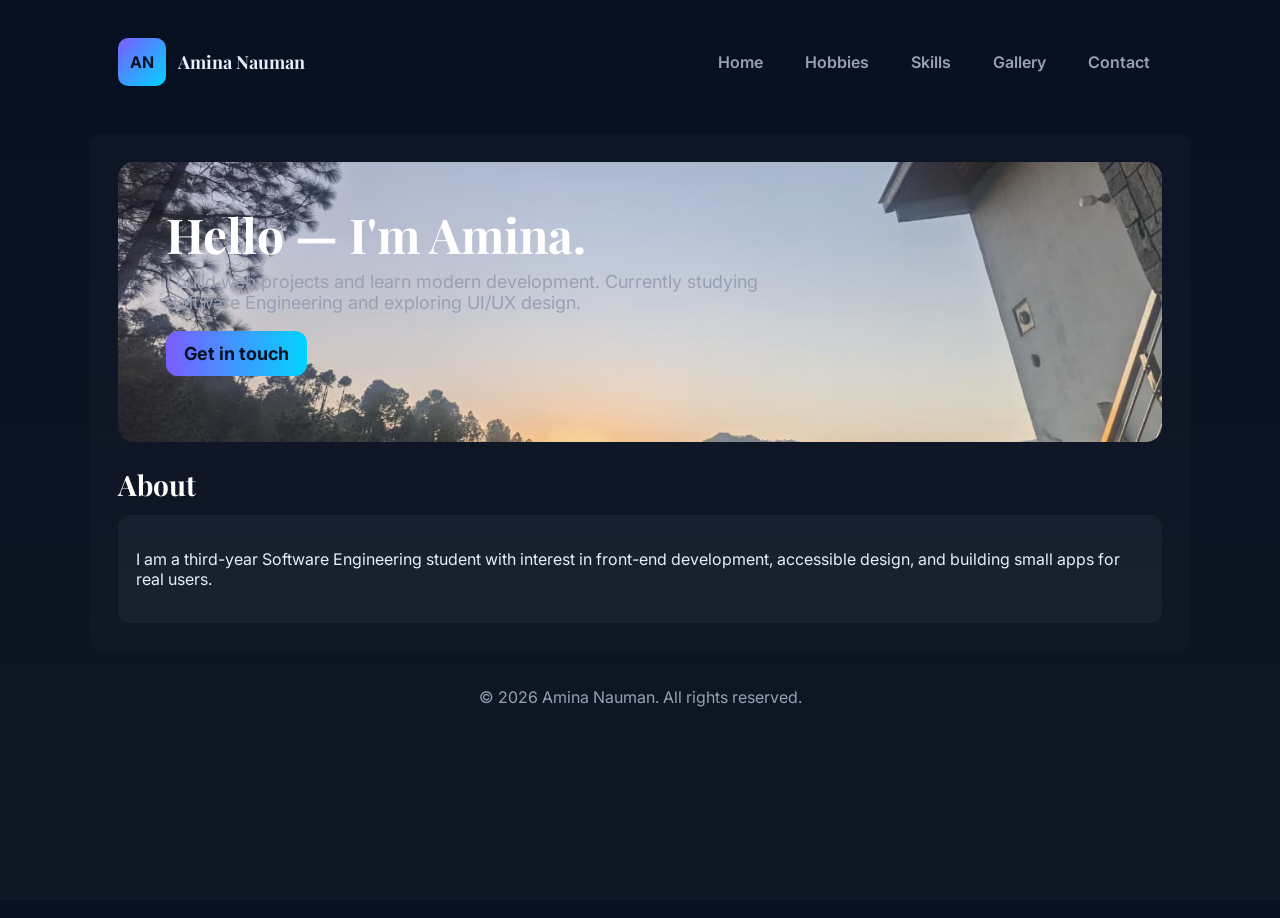
<file: index.html>
<!DOCTYPE html>
<html lang="en">
<head>
  <meta charset="UTF-8">
  <meta name="viewport" content="width=device-width, initial-scale=1">
  <title>Home - My Portfolio</title>
  <link rel="preconnect" href="https://fonts.googleapis.com">
  <link rel="preconnect" href="https://fonts.gstatic.com" crossorigin>
  <link href="https://fonts.googleapis.com/css2?family=Inter:wght@300;400;600;700;800&family=Playfair+Display:wght@400;600;700&display=swap" rel="stylesheet">
  <link rel="stylesheet" href="css/style.css">
</head>
<body>

  <header class="top">
    <div class="brand">
      <div class="logo">AN</div>
      <h1>Amina Nauman</h1>
    </div>
    <nav class="nav" aria-label="Primary">
      <a href="index.html">Home</a>
      <a href="hobbies.html">Hobbies</a>
      <a href="skills.html">Skills</a>
      <a href="gallery.html">Gallery</a>
      <a href="contact.html">Contact</a>
    </nav>
  </header>

  <main class="container">
    <section class="hero">
      <div class="hero-inner">
        <h2>Hello — I'm Amina.</h2>
        <p>I build web projects and learn modern development. Currently studying Software Engineering and exploring UI/UX design.</p>
        <p><a class="cta" href="contact.html">Get in touch</a></p>
      </div>
    </section>

    <section style="margin-top:var(--gap)">
      <h2 class="section-title">About</h2>
      <div class="card">
        <p>I am a third-year Software Engineering student with interest in front-end development, accessible design, and building small apps for real users.</p>
      </div>
    </section>
  </main>

  <footer>
    &copy; 2026 Amina Nauman. All rights reserved.
  </footer>

</body>
</html>
</file>
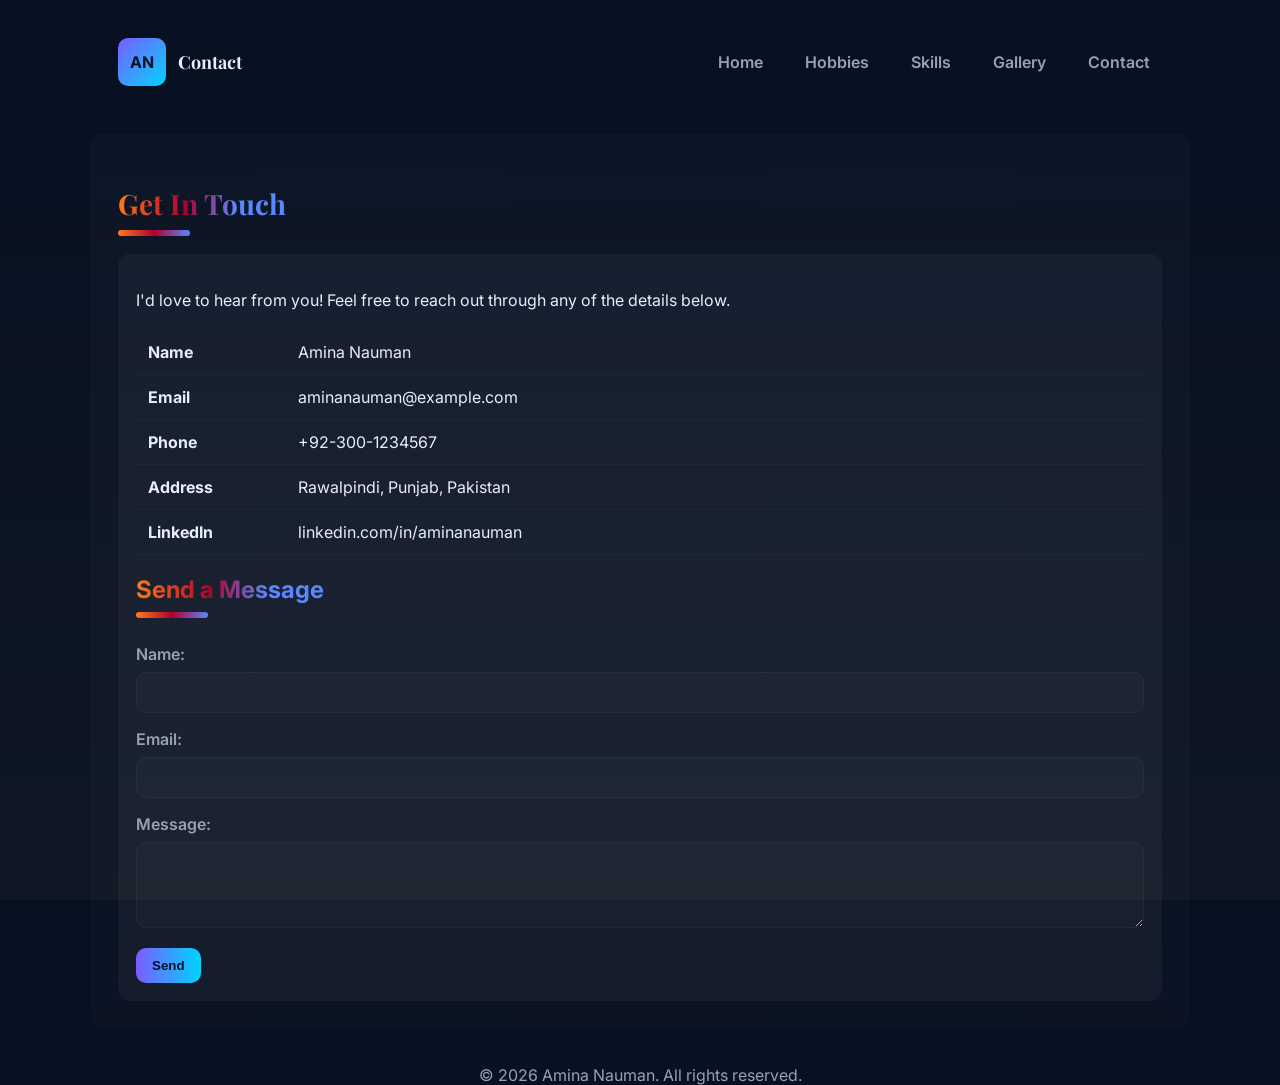
<file: contact.html>
<!DOCTYPE html>
<html lang="en">
<head>
  <meta charset="UTF-8">
  <meta name="viewport" content="width=device-width, initial-scale=1">
  <title>Contact Me - My Portfolio</title>
  <link rel="preconnect" href="https://fonts.googleapis.com">
  <link rel="preconnect" href="https://fonts.gstatic.com" crossorigin>
  <link href="https://fonts.googleapis.com/css2?family=Inter:wght@300;400;600;700;800&family=Playfair+Display:wght@400;600;700&display=swap" rel="stylesheet">
  <link rel="stylesheet" href="css/style.css">
</head>
<body>

  <header class="top">
    <div class="brand">
      <div class="logo">AN</div>
      <h1>Contact</h1>
    </div>
    <nav class="nav" aria-label="Primary">
      <a href="index.html">Home</a>
      <a href="hobbies.html">Hobbies</a>
      <a href="skills.html">Skills</a>
      <a href="gallery.html">Gallery</a>
      <a href="contact.html">Contact</a>
    </nav>
  </header>

  <main class="container">
    <h2 class="section-title"><span class="colorful-title">Get In Touch</span></h2>
    <div class="card">
      <p style="line-height:1.6">I'd love to hear from you! Feel free to reach out through any of the details below.</p>

      <table>
        <tr>
          <td style="font-weight:bold;width:150px;">Name</td>
          <td>Amina Nauman</td>
        </tr>
        <tr>
          <td style="font-weight:bold">Email</td>
          <td>aminanauman@example.com</td>
        </tr>
        <tr>
          <td style="font-weight:bold">Phone</td>
          <td>+92-300-1234567</td>
        </tr>
        <tr>
          <td style="font-weight:bold">Address</td>
          <td>Rawalpindi, Punjab, Pakistan</td>
        </tr>
        <tr>
          <td style="font-weight:bold">LinkedIn</td>
          <td>linkedin.com/in/aminanauman</td>
        </tr>
      </table>

      <h2 style="margin-top:20px"><span class="colorful-title">Send a Message</span></h2>
      <form>
        <p>
          <label style="display:block;margin-bottom:8px;font-weight:600;color:var(--muted);">Name:</label>
          <input type="text" name="name">
        </p>
        <p>
          <label style="display:block;margin-bottom:8px;font-weight:600;color:var(--muted);">Email:</label>
          <input type="email" name="email">
        </p>
        <p>
          <label style="display:block;margin-bottom:8px;font-weight:600;color:var(--muted);">Message:</label>
          <textarea name="message" rows="4"></textarea>
        </p>
        <button type="submit">Send</button>
      </form>
    </div>
  </main>

  <footer>
    &copy; 2026 Amina Nauman. All rights reserved.
  </footer>

</body>
</html>
</file>
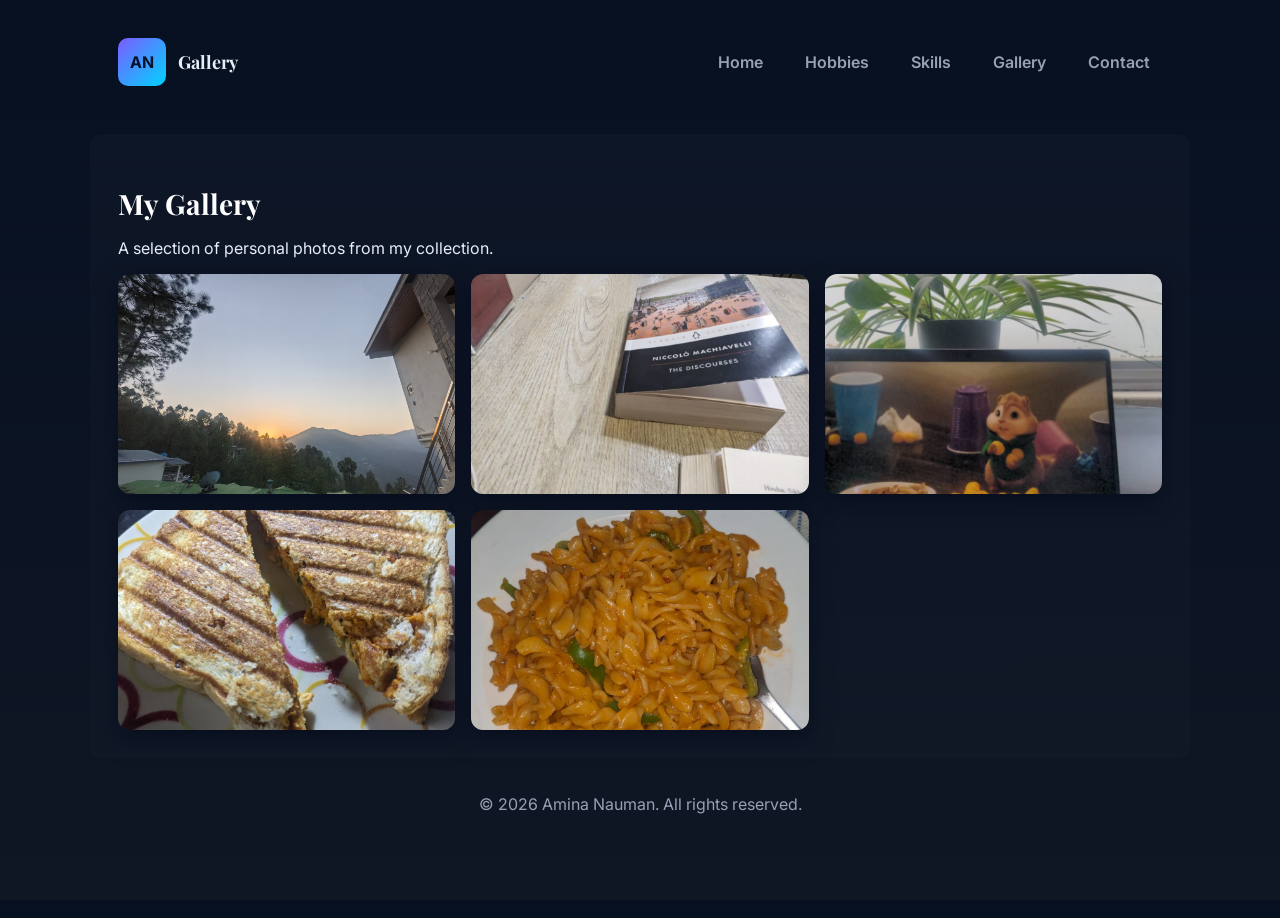
<file: gallery.html>
<!DOCTYPE html>
<html lang="en">
<head>
  <meta charset="UTF-8">
  <meta name="viewport" content="width=device-width, initial-scale=1">
  <title>Image Gallery - My Portfolio</title>
  <link rel="preconnect" href="https://fonts.googleapis.com">
  <link rel="preconnect" href="https://fonts.gstatic.com" crossorigin>
  <link href="https://fonts.googleapis.com/css2?family=Inter:wght@300;400;600;700;800&family=Playfair+Display:wght@400;600;700&display=swap" rel="stylesheet">
  <link rel="stylesheet" href="css/style.css">
</head>
<body>

  <header class="top">
    <div class="brand">
      <div class="logo">AN</div>
      <h1>Gallery</h1>
    </div>
    <nav class="nav" aria-label="Primary">
      <a href="index.html">Home</a>
      <a href="hobbies.html">Hobbies</a>
      <a href="skills.html">Skills</a>
      <a href="gallery.html">Gallery</a>
      <a href="contact.html">Contact</a>
    </nav>
  </header>

  <main class="container">
    <h2 class="section-title">My Gallery</h2>
    <p class="muted">A selection of personal photos from my collection.</p>

    <div class="gallery" aria-label="Photo gallery">
      <img src="images/photography.jpeg" alt="Photography scene">
      <img src="images/book.jpeg" alt="Book cover">
      <img src="images/movie.jpeg" alt="Movie poster">
      <img src="images/sandwhich.jpeg" alt="Sandwich closeup">
      <img src="images/food.jpeg" alt="Food photo">
    </div>
  </main>

  <footer>
    &copy; 2026 Amina Nauman. All rights reserved.
  </footer>

</body>
</html>
</file>
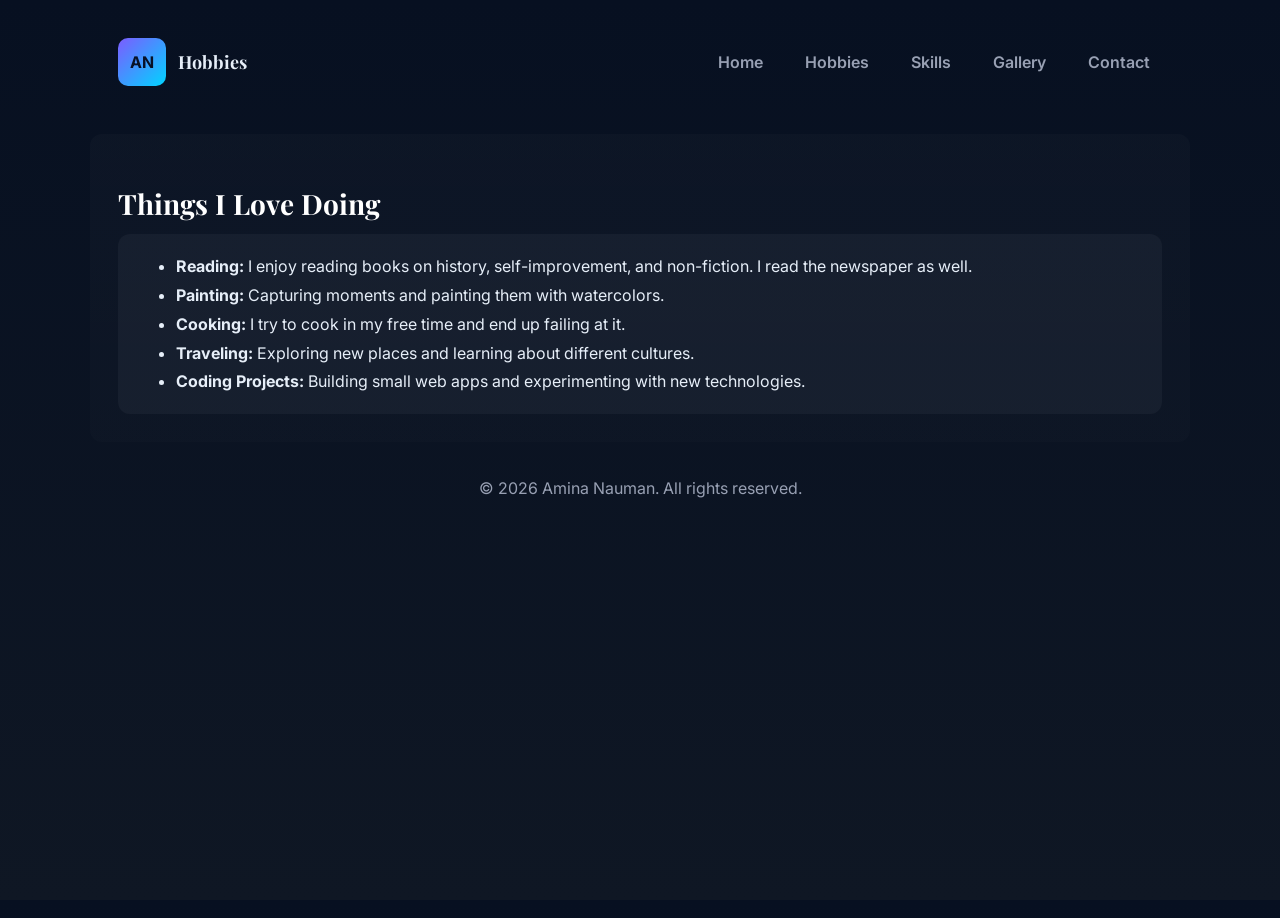
<file: hobbies.html>
<!DOCTYPE html>
<html lang="en">
<head>
  <meta charset="UTF-8">
  <meta name="viewport" content="width=device-width, initial-scale=1">
  <title>Hobbies - My Portfolio</title>
  <link rel="preconnect" href="https://fonts.googleapis.com">
  <link rel="preconnect" href="https://fonts.gstatic.com" crossorigin>
  <link href="https://fonts.googleapis.com/css2?family=Inter:wght@300;400;600;700;800&family=Playfair+Display:wght@400;600;700&display=swap" rel="stylesheet">
  <link rel="stylesheet" href="css/style.css">
</head>
<body>

  <header class="top">
    <div class="brand">
      <div class="logo">AN</div>
      <h1>Hobbies</h1>
    </div>
    <nav class="nav" aria-label="Primary">
      <a href="index.html">Home</a>
      <a href="hobbies.html">Hobbies</a>
      <a href="skills.html">Skills</a>
      <a href="gallery.html">Gallery</a>
      <a href="contact.html">Contact</a>
    </nav>
  </header>

  <main class="container">
    <h2 class="section-title">Things I Love Doing</h2>
    <div class="card">
      <ul style="line-height:1.8;font-size:16px;margin:0">
        <li><strong>Reading:</strong> I enjoy reading books on history, self-improvement, and non-fiction. I read the newspaper as well.</li>
        <li><strong>Painting:</strong> Capturing moments and painting them with watercolors.</li>
        <li><strong>Cooking:</strong> I try to cook in my free time and end up failing at it.</li>
        <li><strong>Traveling:</strong> Exploring new places and learning about different cultures.</li>
        <li><strong>Coding Projects:</strong> Building small web apps and experimenting with new technologies.</li>
      </ul>
    </div>
  </main>

  <footer>
    &copy; 2026 Amina Nauman. All rights reserved.
  </footer>

</body>
</html>
</file>
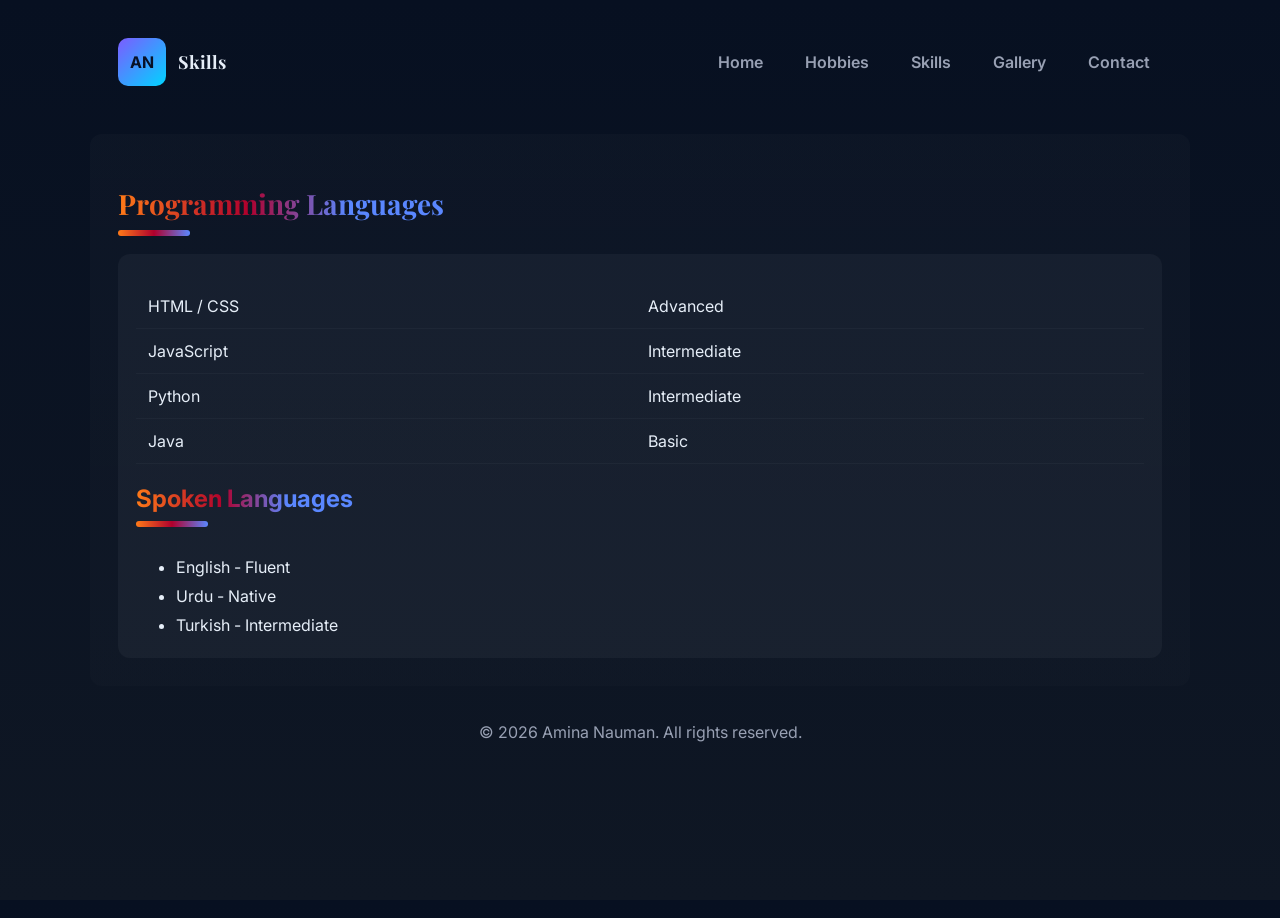
<file: skills.html>
<!DOCTYPE html>
<html lang="en">
<head>
  <meta charset="UTF-8">
  <meta name="viewport" content="width=device-width, initial-scale=1">
  <title>Personal Skills - My Portfolio</title>
  <link rel="preconnect" href="https://fonts.googleapis.com">
  <link rel="preconnect" href="https://fonts.gstatic.com" crossorigin>
  <link href="https://fonts.googleapis.com/css2?family=Inter:wght@300;400;600;700;800&family=Playfair+Display:wght@400;600;700&display=swap" rel="stylesheet">
  <link rel="stylesheet" href="css/style.css">
</head>
<body>

  <header class="top">
    <div class="brand">
      <div class="logo">AN</div>
      <h1>Skills</h1>
    </div>
    <nav class="nav" aria-label="Primary">
      <a href="index.html">Home</a>
      <a href="hobbies.html">Hobbies</a>
      <a href="skills.html">Skills</a>
      <a href="gallery.html">Gallery</a>
      <a href="contact.html">Contact</a>
    </nav>
  </header>

  <main class="container">

    <h2 class="section-title"><span class="colorful-title">Programming Languages</span></h2>
    <div class="card">
      <table>
        <tr>
          <td>HTML / CSS</td>
          <td>Advanced</td>
        </tr>
        <tr>
          <td>JavaScript</td>
          <td>Intermediate</td>
        </tr>
        <tr>
          <td>Python</td>
          <td>Intermediate</td>
        </tr>
        <tr>
          <td>Java</td>
          <td>Basic</td>
        </tr>
      </table>

      <h2 style="margin-top:20px"><span class="colorful-title">Spoken Languages</span></h2>
      <ul style="line-height:1.8;font-size:16px;margin:0">
        <li>English - Fluent</li>
        <li>Urdu - Native</li>
        <li>Turkish - Intermediate</li>
      </ul>
    </div>

  </main>

  <footer>
    &copy; 2026 Amina Nauman. All rights reserved.
  </footer>

</body>
</html>
</file>
<file: css/style.css>
/* Modern portfolio theme inspired by Framer templates */
:root{
  --bg:#0f1724; /* deep navy */
  --panel:#0b1220;
  --muted:#98a0b3;
  --accent:#7c5cff; /* purple */
  --accent-2:#00d4ff; /* cyan */
  --glass: rgba(255,255,255,0.04);
  --radius:12px;
  --gap:24px;
  --max:1100px;
}
*{box-sizing:border-box}
html,body{height:100%}
body{
  margin:0;
  font-family:Inter, system-ui, -apple-system, 'Segoe UI', Roboto, 'Helvetica Neue', Arial;
  background:linear-gradient(180deg,#071021 0%, var(--bg) 100%);
  color:#e6eef8;
  -webkit-font-smoothing:antialiased;
}

/* Top navigation */
header.top{display:flex;align-items:center;justify-content:space-between;padding:20px 28px;max-width:var(--max);margin:18px auto;background:transparent}
.brand{display:flex;align-items:center;gap:12px}
.logo{width:48px;height:48px;border-radius:10px;background:linear-gradient(135deg,var(--accent),var(--accent-2));display:flex;align-items:center;justify-content:center;font-weight:700;color:#081126}
.brand h1{font-family:'Playfair Display',serif;font-size:18px;margin:0}
.nav{display:flex;gap:18px}
.nav a{color:var(--muted);text-decoration:none;font-weight:600;padding:8px 12px;border-radius:8px;transition:all .18s}
.nav a:hover{color:#fff;background:rgba(255,255,255,0.03);transform:translateY(-2px)}

/* Page container */
.container{max-width:var(--max);margin:28px auto;padding:28px;border-radius:var(--radius);background:linear-gradient(180deg, rgba(255,255,255,0.02), rgba(255,255,255,0.01));}

/* Hero */
.hero{display:flex;align-items:center;gap:32px;padding:48px;border-radius:16px;background-image:linear-gradient(135deg, rgba(124,92,255,0.06), rgba(0,212,255,0.03)), url('../images/photography.jpeg');background-size:cover;background-position:center}
.hero-inner{max-width:640px}
.hero h2{font-family:'Playfair Display',serif;font-size:48px;margin:0 0 12px;color:#fff;line-height:1.02}
.hero p{color:var(--muted);font-size:18px;margin:0 0 18px}
.cta{display:inline-block;padding:12px 18px;background:linear-gradient(90deg,var(--accent),var(--accent-2));color:#061024;border-radius:12px;font-weight:700;text-decoration:none}

/* Sections */
.colorful-title{background:linear-gradient(90deg,#ff7a18,#af002d 40%,#5a87ff 70%);-webkit-background-clip:text;background-clip:text;color:transparent;display:inline-block;padding-bottom:6px}
.colorful-title::after{content:"";display:block;height:6px;width:72px;border-radius:6px;margin-top:8px;background:linear-gradient(90deg,#ff7a18,#af002d,#5a87ff)}

h2.section-title{font-family:'Playfair Display',serif;font-size:28px;color:#fff;margin-bottom:12px}
.card{background:var(--glass);padding:18px;border-radius:12px}

/* Gallery */
.gallery{display:grid;grid-template-columns:repeat(3,1fr);gap:16px}
.gallery img{width:100%;height:220px;object-fit:cover;border-radius:12px;box-shadow:0 8px 24px rgba(2,6,23,0.6);transition:transform .28s,box-shadow .28s}
.gallery img:hover{transform:translateY(-6px) scale(1.02);box-shadow:0 18px 48px rgba(2,6,23,0.7)}

/* Tables & forms */
table{width:100%;border-collapse:collapse;margin-top:12px}
td{padding:12px;border-bottom:1px solid rgba(255,255,255,0.03)}
tr:nth-child(odd){background:transparent}
form input, form textarea{width:100%;padding:12px;border-radius:10px;border:1px solid rgba(255,255,255,0.04);background:rgba(255,255,255,0.02);color:#e6eef8}
button{background:linear-gradient(90deg,var(--accent),var(--accent-2));color:#061024;padding:10px 16px;border-radius:10px;border:none;cursor:pointer;font-weight:700}

/* Footer */
footer{max-width:var(--max);margin:36px auto 64px;color:var(--muted);text-align:center}

/* Responsive */
@media (max-width:900px){
  .gallery{grid-template-columns:repeat(2,1fr)}
  .hero h2{font-size:36px}
}
@media (max-width:520px){
  header.top{padding:12px}
  .nav{display:none}
  .gallery{grid-template-columns:1fr}
  .hero{padding:28px}
  .hero h2{font-size:28px}
}
</file>
